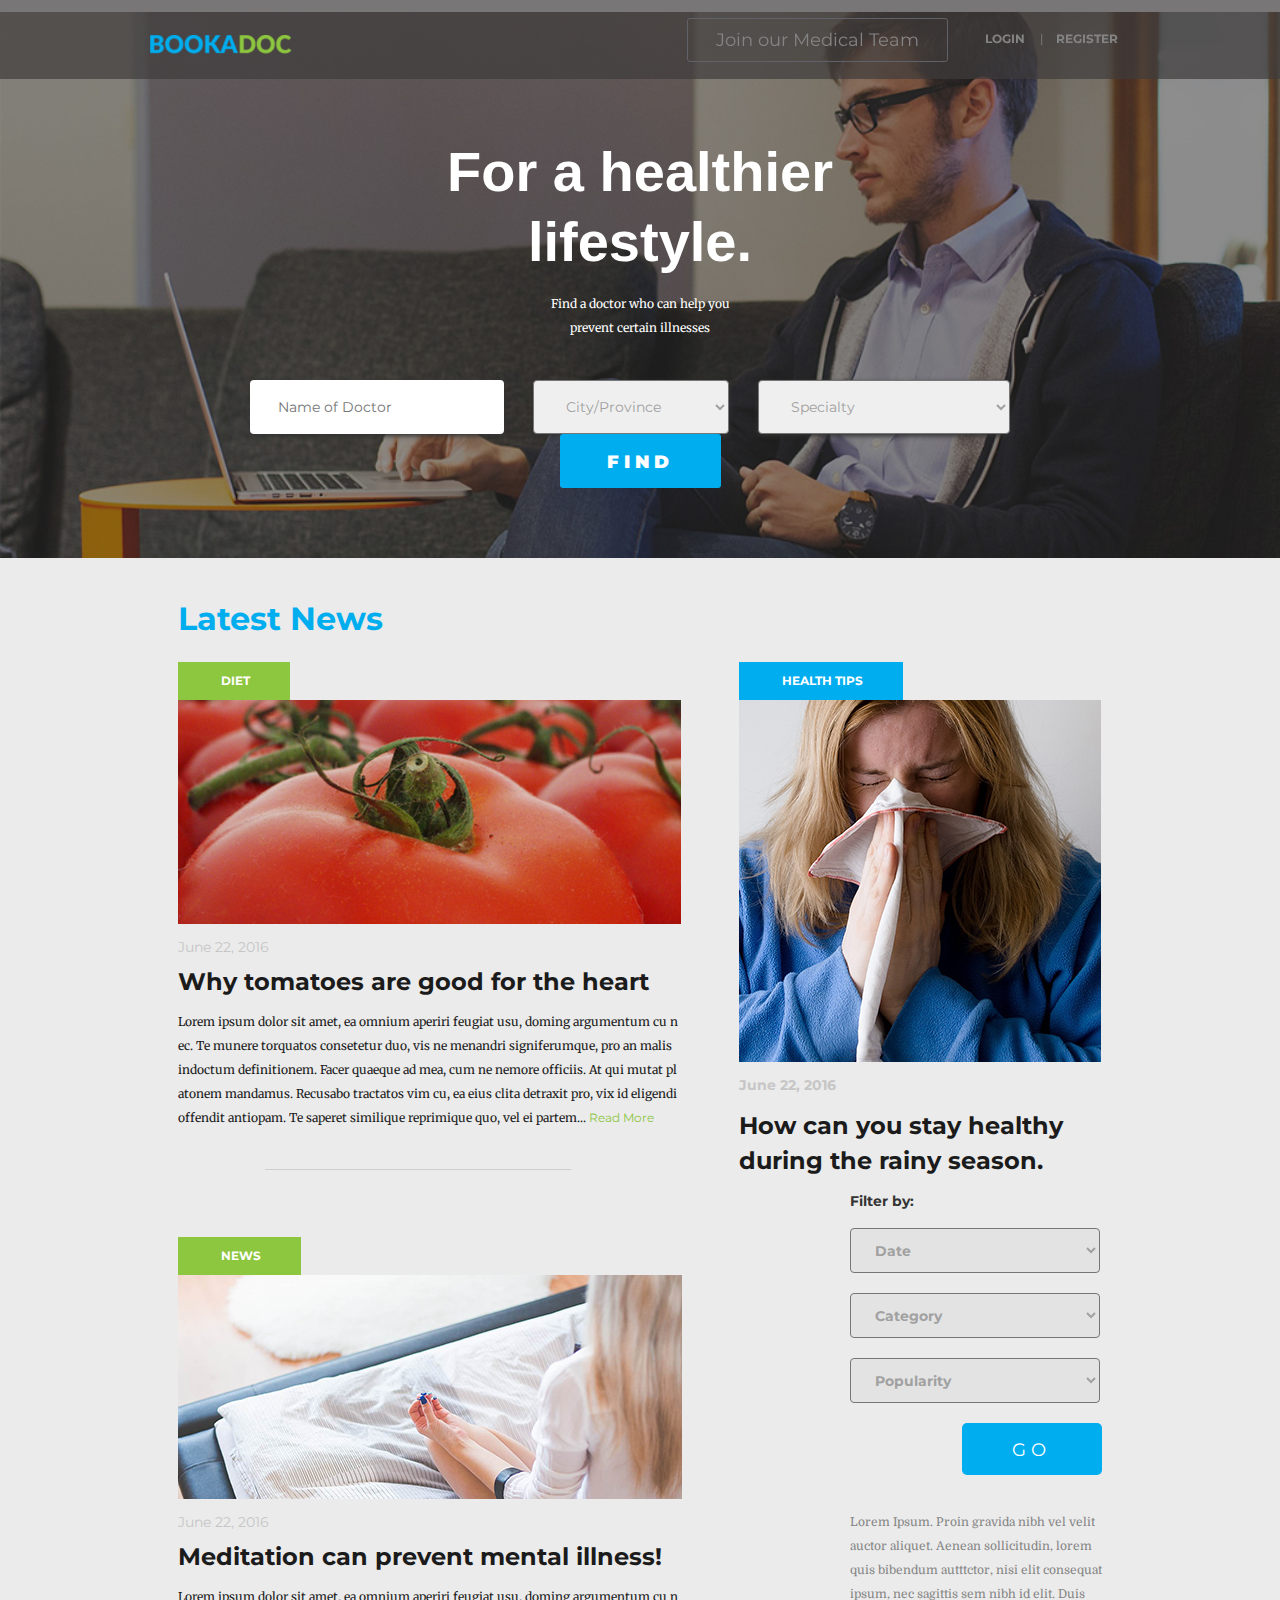
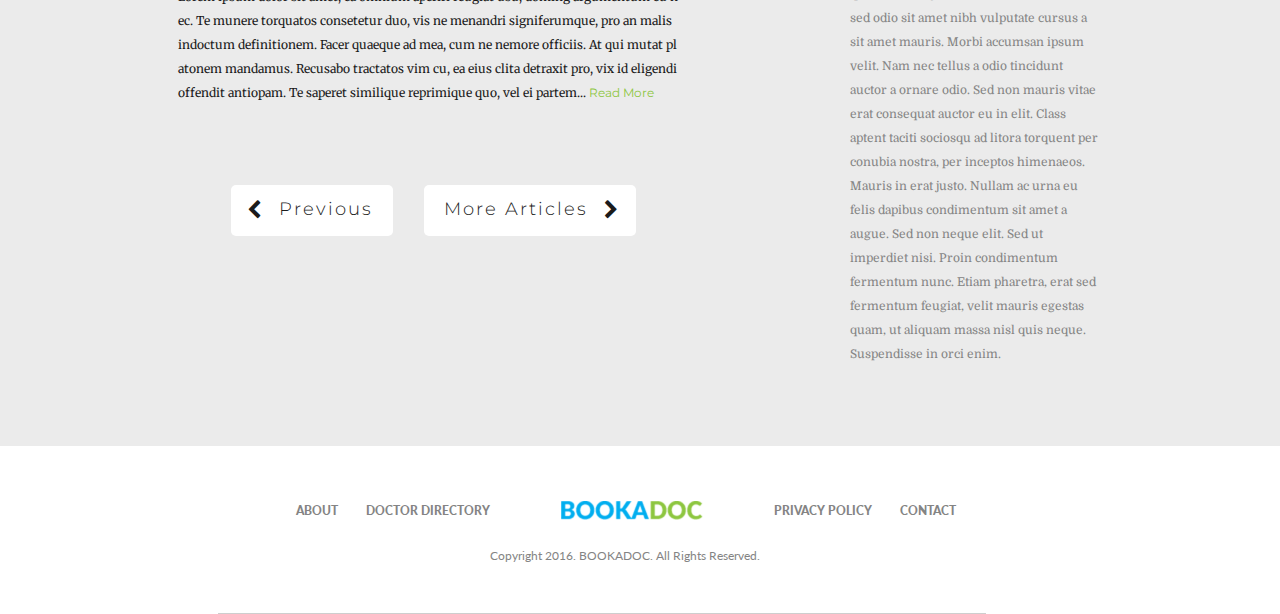
<file: article-list.html>
<!DOCTYPE html>
<html class="no-js">
    <head>
        <meta charset="utf-8">
        <meta http-equiv="x-ua-compatible" content="ie=edge">
        <title></title>

        <!-- Mobile -->
        <meta name="viewport" content="width=device-width, minimum-scale=1, maximum-scale=1, user-scalable=no, minimal-ui">
        <meta name="mobile-web-app-capable" content="yes">
        <meta name="apple-mobile-web-app-capable" content="yes">
        <meta name="apple-mobile-web-app-status-bar-style" content="black-translucent">

        <!-- Favicon -->
        <link rel="shortcut icon" type="image/x-icon" href="favicon.ico">

        <!-- JS -->
        <script src="js/modernizr-2.8.3.min.js"></script>
        <script src="js/jquery-1.8.3.min.js"></script>
        <script src="js/main.js"></script>

        <!-- Fonts -->
        <link href='https://fonts.googleapis.com/css?family=Lato:400,300,700,900' rel='stylesheet' type='text/css'>
        <link href='https://fonts.googleapis.com/css?family=Montserrat:400,700' rel='stylesheet' type='text/css'>
        <link href='https://fonts.googleapis.com/css?family=Merriweather:400,700,900' rel='stylesheet' type='text/css'>
        <link href='https://fonts.googleapis.com/css?family=Domine:400,700' rel='stylesheet' type='text/css'>2
        
        <!-- CSS -->
        <link rel="stylesheet" href="css/reset.custom.css">
        <link rel="stylesheet" href="css/font-awesome.min.css">
        <link rel="stylesheet" href="style.css">


    </head>

    <body>
        <!-- Body Wrapper -->
        <div class="body-wrapper">
            <!-- Main Header -->
            <header class="main-header">
                 <div class="wrapper">
                     <a href="index.html" class="logo-bookadoc float-left"></a>
                     <div class="main-nav float-right">
                        <ul>
                            <li>
                                <a href="#" class="btn join ">Join our Medical Team</a>                           
                            </li>
                            <li>
                                <a href="login-form.html">login</a> |
                            </li>
                            <li>
                                <a href="#">register</a>
                            </li>
                        </ul>
                     </div>
                     <div class="clear"></div>
                 </div>
            </header>

            <main class="main-content">
                <section class="section-content healthier-lifestyle bg-healthier-lifestyle">
                    <div class="wrapper42">
                        <div class="healthier-lifestyle-content text-center">
                            <h1>For a healthier lifestyle.</h1>
                            <span>Find a doctor who can help you<br> prevent certain illnesses</span>
                        </div>
                        <div class="form-find text-center">
                            <form>
                                <input type="text" name="Name of Doctor" placeholder="Name of Doctor">
                                <select>
                                    <option value="">City/Province</option>
                                </select>
                                <select>
                                    <option value="">Specialty</option>
                                </select>
                                <input type="submit" value="find" class="btn find">
                            </form>
                        </div>
                    </div>
                </section>

                <section class="section-content article-list">
                    <div class="wrapper42">
                        <h2>Latest News</h2>
                        <div class="article-list-content">
                            <ul>
                                <li>
                                    <figure>
                                        <label>diet</label>
                                         <img src="images/article-list-tomato.jpg">
                                    </figure>
                                    <span>June 22, 2016</span>
                                    <h2>Why tomatoes are good for the heart</h2>
                                    <p>
                                        Lorem ipsum dolor sit amet, ea omnium aperiri feugiat usu, doming argumentum cu nec. Te munere torquatos consetetur duo, vis ne menandri signiferumque, pro an malis indoctum definitionem. Facer quaeque ad mea, cum ne nemore officiis. At qui mutat platonem mandamus. Recusabo tractatos vim cu, ea eius clita detraxit pro, vix id eligendi offendit antiopam. Te saperet similique reprimique quo, vel ei partem...
                                        <a href="#">Read More</a>
                                    </p>
                                </li>
                               <div class="clear"></div>
                                <li>
                                    <figure>
                                        <label>News</label>
                                         <img src="images/article-list-meditate.jpg">
                                    </figure>
                                    <span>June 22, 2016</span>
                                    <h2>Meditation can prevent mental illness!</h2>
                                    <p>
                                        Lorem ipsum dolor sit amet, ea omnium aperiri feugiat usu, doming argumentum cu nec. Te munere torquatos consetetur duo, vis ne menandri signiferumque, pro an malis indoctum definitionem. Facer quaeque ad mea, cum ne nemore officiis. At qui mutat platonem mandamus. Recusabo tractatos vim cu, ea eius clita detraxit pro, vix id eligendi offendit antiopam. Te saperet similique reprimique quo, vel ei partem...
                                        <a href="#">Read More</a>
                                    </p>
                                </li>
                            </ul>
                            <div class="text-center">
                                <a href="#" class="btn article-list">Previous</a>
                                <a href="#" class="btn article-list">More Articles</a>
                            </div>
                        </div>
                        <aside class="side-bar article-list">
                            <div>
                                <figure>
                                    <label>health tips</label>
                                    <img src="images/article-list-sneeze.jpg">
                                </figure>
                                <span>June 22, 2016</span>
                                <h2>How can you stay healthy during the rainy season.</h2>
                            </div>
                            <div class="form-filter">
                                <span>Filter by:</span>
                                <form>
                                    <select>
                                        <option>Date</option>
                                    </select>
                                    <select>
                                        <option>Category</option>
                                    </select>
                                    <select>
                                        <option>Popularity</option>
                                    </select>
                                    <input type="submit" name="go" value="go" class="btn go float-right">
                                    <div class="clear"></div>
                                </form>
                                <p>
                                    Lorem Ipsum. Proin gravida nibh vel velit auctor aliquet. Aenean sollicitudin, lorem quis bibendum autttctor, nisi elit consequat ipsum, nec sagittis sem nibh id elit. Duis sed odio sit amet nibh vulputate cursus a sit amet mauris. Morbi accumsan ipsum velit. Nam nec tellus a odio tincidunt auctor a ornare odio. Sed non  mauris vitae erat consequat auctor eu in elit. Class aptent taciti sociosqu ad litora torquent per conubia nostra, per inceptos himenaeos. Mauris in erat justo. Nullam ac urna eu felis dapibus condimentum sit amet a augue. Sed non neque elit. Sed ut imperdiet nisi. Proin condimentum fermentum nunc. Etiam pharetra, erat sed fermentum feugiat, velit mauris egestas quam, ut aliquam massa nisl quis neque. Suspendisse in orci enim.
                                </p>
                            </div>
                            <div class="clear"></div>
                        </aside>
                        <div class="clear"></div>
                    </div>
                </section>
            </main>


            <!-- Main Footer -->
            <footer class="main-footer">
                <section class="section-content footer text-center">
                    <div class="wrapper42">
                        <div class="footer-nav">
                            <ul>
                                <li>
                                    <a href="about-us.html"> About</a>
                                </li>

                                <li>
                                    <a href="directory.html"> Doctor Directory</a>
                                </li>
                                <li>
                                    <a href="index.html" class="logo-bookadoc"></a>
                                </li>
                                
                                <li>
                                    <a href="#"> Privacy Policy</a>
                                </li>
                                <li>
                                    <a href="#">Contact</a>
                                </li>
                            </ul>
                        </div>
                        <span>Copyright 2016. BOOKADOC. All Rights Reserved.</span>
                    </div>
                </section>
            </footer>

        </div>
        
        <!-- JS -->

        <script>
            $(function() {

              // $(window).scroll(function() {
              //       if( $(window).scrollTop() > 0)
              //           $('.main-header').css('background', 'rgba(255,255,255,1)');
              //       else
              //           $('.main-header').css('background', 'rgba(255,255,255,0.7)');
              //   });


                $('.tab-links.nav ul li a').on("click", function (e){
                    e.preventDefault(); 
                    $('.tab-links.nav ul li a.active').removeClass('active');
                    $(this).addClass('active');
                    $('.tab-content.nav.active').removeClass('active');
                    $(this.rel).addClass('active');
                });

            });
        </script>
    </body>
</html>
</file>
<file: style.css>
@font-face {
  font-family: 'Montserrat-ExtraBold', sans-serif;
  src: url('fonts/Montserrat-ExtraBold.eot?#iefix') format('embedded-opentype'),
  url('fonts/Montserrat-ExtraBold.woff') format('woff'),
  url('fonts/Montserrat-ExtraBold.ttf')  format('truetype'),
  url('fonts/Montserrat-ExtraBold.svg#Montserrat-ExtraBold') format('svg');
  font-weight: normal;
  font-style: normal;
}

@font-face {
  font-family: 'Font Awesome';
  src: url('fonts/fontawesome-webfont.eot?#iefix') format('embedded-opentype'),
  url('fonts/fontawesome-webfont.woff') format('woff'),
  url('fonts/fontawesome-webfont.ttf')  format('truetype'),
  url('fonts/fontawesome-webfont.svg#Font Awesome') format('svg');
  font-weight: normal;
  font-style: normal;
}


body {
	font-family: 'Lato', sans-serif;
	font-size: 12px;
	color: #fff;
}

p { line-height: 24px; }

a { color: #333; }

h1 {
	font-family: 'Montserrat-ExtraBold', sans-serif;
	font-size: 56px;
	font-weight: 900;
	color: #fff;
	max-width: 616px;
	margin: 0 auto;
	line-height: 70px;
}

h2 {
	font-family: 'Montserrat', sans-serif;
	font-size: 32px;
	font-weight: 700;
	color: #fff;
	max-width: 515px;
	margin: 0 auto;
}

h3 {
	font-family: 'Montserrat', sans-serif;
	font-size: 24px;
	font-weight: 700;
	color: #343434;
}

select {
	-webkit-appearance: menulist;
}

.icon {
	display: inline-block;
	background-repeat: no-repeat;
	vertical-align: middle;
}

.body-wrapper { position: relative; overflow: hidden;}

.wrapper { max-width: 1008px; margin: 0 auto; padding: 0 14px;}

.wrapper42 { max-width: 1008px; margin: 0 auto; padding: 0 42px;}


.logo-bookadoc {
	display: inline-block;
	background: url('images/logo-bookadoc.png') no-repeat;
	background-size: 142px;
	width: 142px;
	height: 19px;
	margin-top: 17px;
}

/*-- Section-Conte8t --*/
.section-content { padding: 94px 0 100px; }

.section-content.header {padding: 25px 14px 17px 14px;}

.section-content.banner { padding: 22% 0 16%; }

.section-content.footer { padding: 55px 0 52px; }

/*-- Background --*/
.bg-banner {
	background: url('images/bg-banner.jpg') no-repeat;
	background-size: cover;
}

.bg-skyblue {
	background: url('images/bg-skyblue.jpg') no-repeat;
	background-size: cover;
}

/*--- Button ---*/
.btn {
	display: inline-block;
	vertical-align: middle;
	font-family: 'Montserrat', sans-serif;
	font-size: 18px;
	color: #fff;
	text-transform: uppercase;
	letter-spacing: 5px;
	min-width: 161px;
	padding: 16px 22px 14px 22px;
	cursor: pointer;
	border: #fff 1px solid;
	border-top-left-radius: 3px;
	border-top-right-radius: 3px;
	border-bottom-left-radius: 3px;
	border-bottom-right-radius: 3px;
}

.btn:hover {
	background-color: #00aeef;
	border: #00aeef 1px solid;
}

.btn.join {
	color: #848484;
	letter-spacing: initial;
	text-transform: initial;
	background-color: inherit;
	padding: 12px 28px;
	min-width: 194px;
	border: #5f6369 1px solid;
}

.btn.find {
	font-weight: 900;
	background: #00aeef;
	padding: 17px 0 15px;
	border: none;
}

.btn.find:hover {
	background: #3abdee;
}

/*-- Main Nav --*/
.main-header {
	position: fixed;
	z-index: 999;
	top: 0;
	left: 0;
	background: rgba(62, 60, 60, 0.7);
	padding: 18px 0 17px;
	width: 100%;
}

.main-nav ul {
	font-size: 0;
}

.main-nav ul li {	
	display: inline-block;
	font-family: 'Montserrat', sans-serif;
	font-size: 12px;
	color: #848484;
}

.main-nav ul li:not(:first-child) a {
	font-weight: 700;
	color: inherit;
	text-transform: uppercase;
	padding: 0 12px;
}

.main-nav ul li:first-child a {
	color: #848484;
	margin-right: 25px;
}

/*-- Footer --*/
.main-footer { color: #848484; }
.main-footer span { margin-left: -30px; }
.footer-nav {
	margin-bottom: 30px;
}

.footer-nav ul {
	font-size: 0;
}

.footer-nav ul li {
	display: inline-block;
	vertical-align: middle;
	padding-right: 28px;
}

.footer-nav ul li a {
	font-family: 'Lato', sans-serif;
	font-size: 12px;
	color: #848484;
	font-weight: 900;
	text-transform: uppercase;

}

.footer-nav ul li:nth-child(3) .logo-bookadoc {
	margin: 0 43px;
}

/*-- BANNER --*/
.banner-content h1 { margin-bottom: 21px; }

.banner-content p { 
		max-width: 310px;
		margin:0 auto;
}

/*--- Form ---*/
.form-find {
	margin-top: 40px;
}

.form-find input[type="text"],
.form-find select{
	vertical-align: middle;
	height: 54px;
	font-family: 'Montserrat', sans-serif;
	font-size: 14px;
	color: #a1a1a1;
	padding: 0 28px;
	box-shadow: 0px 2px 5px #313131;
	border-top-left-radius: 4px;
	border-top-right-radius: 4px;
	border-bottom-left-radius: 4px;
	border-bottom-right-radius: 4px;
}

.form-find select:first-of-type { min-width: 196px; margin: 0 26px; }
.form-find select:last-of-type { min-width: 252px; margin-right: 21px;}

/*-- Convenience --*/
.convenience-content {
	margin-top: 60px;
}

.convenience-content p {
	max-width: 270px;
	margin: 0 auto;
	padding-bottom: 32px;
}

.convenience-content div:first-of-type {
	padding-left: 182px;
}

.convenience-content div:last-of-type {
	padding-left: 85px;
}

/*-- UNIVERSAL --*/
.clear { clear: both; }

.table { display: table; width: 100%; height: 100%;}

.row { display: table-row; font-size: 0;}

.cell { display: table-cell; vertical-align: middle;}

.text-center { text-align: center;}
.text-left { text-align: left;}
.text-right { text-align: right;}

.float-left { float: left; }
.float-right { float: right; }


/*--Doctor Directory(Global)*/

/*-- Doctor Directory(Section) -- */
.section-content.find-your-doctor { padding: 175px 0 85px; }
.section-content.doctor-directory { padding: 50px 0; }

/*--Doctor Directory(Find your Doctor section) -- */
.section-content.find-your-doctor h1 {
	max-width: initial;
	margin: initial;
}


/*-- Doctor Directory (Background) -- */
.doctor-directory { background: #f3f3f3; }
.bg-find-your-doctor {
	background: url('images/bg-directory-banner.jpg');
	background-size: cover;
}

.bg-side-bar {
	background: url('images/bg-side-bar.jpg');
	background-size: cover;
}

/*-- Doctor Directory (Button) */
.btn.doctor-info {
	background: initial;
	font-family: 'Lato', sans-serif;
	font-size: 12px;
	font-weight: normal;
	text-align: center;
	color: #00aeef;
	letter-spacing: 4px;
	min-width: 140px;
	padding: 11px 14px 10px 15px;
	border: 1px solid #00aeef;
	border-radius: 30px;
	border-top-left-radius: 30px;
	border-top-right-radius: 30px;
	border-bottom-left-radius: 30px;
	border-bottom-right-radius: 30px;
}

.btn.go {
	background: #00aeef;
	min-width: 140px;
	border: none;
	border-radius: 5px;
	border-top-left-radius: 5px;
	border-top-right-radius: 5px;
	border-bottom-left-radius: 5px;
	border-bottom-right-radius: 5px;
}

.btn.go:hover { background: #3abdee; }

.btn.view-more {
	background: initial;
	font-family: 'Lato', sans-serif;
	font-size: 18px;
	font-weight: 700;
	text-align: center;
	color: #8dc63f;
	letter-spacing: 4px;
	min-width: 196px;
	padding: 16px 32px 14px 31px;
	border: 1px solid #8dc63f;
	border-radius: 30px;
	border-top-left-radius: 30px;
	border-top-right-radius: 30px;
	border-bottom-left-radius: 30px;
	border-bottom-right-radius: 30px;

}
/*-- Doctor Directory (Content)*/

.doctor-directory-content, .side-bar.join-now {
	word-wrap: break-word;
	float: left;
}

.doctor-directory-content {
	width: 67%;
	padding-right: 26px;
}

.content-list h3 {
	color: #343434;
	padding-bottom: 10px;
}

.content-list span {
	font-weight: 700;
	color: #848484;
	max-width: 252px;
	margin: 0 auto;
}

.content-list p {
	font-family: 'Montserrat', sans-serif;
	font-size: 12px;
	color: #343434;
	line-height: 20px;
	padding: 22px 0 30px;
}

.content-list figure {
	width: 37%;
	float: left;
}

.content-list figure img { width: 100%; }

.content-list ul li {
	margin-bottom: 30px;
	border-top-right-radius: 4px;
	border-bottom-right-radius: 4px; 
	box-shadow: 0px 2px 1px #d5d0d0;
}

.content-list ul li:nth-child(even) div:first-of-type { background: #e1e1e1; }

.content-list ul li:last-of-type { margin-bottom: 50px; }

.content-list ul li div:first-of-type {
	width: 63%;
	float: left;
	text-align: left;
	background: #cecece;
	padding: 38px 0 22px 29px;
}


.content-list li div a:first-of-type { margin-right: 15px; }
.content-list li div a:last-of-type { margin-left: 15px; }

/*-- Doctor Directory (Side Bar)*/
.side-bar.join-now { width: 33%; }

.side-bar.join-now h2 {
	font-family: 'Montserrat',sans-serif;
	font-size: 52px;
	text-transform: uppercase;
	line-height: 68px;
	padding-bottom: 5px;
}

.side-bar.join-now h3 {
	font-family: 'Montserrat',sans-serif;
	color: #fff;
	font-weight: 700;
	font-size: 24px;
	line-height: 40px;
}
.join-now-content { padding: 364px 56px 400px; }

/*-- Doctor Directory (form)*/
.form-filter {
	width: 70%;
	float: right;
	max-width: 252px;
}

.form-filter form { padding-bottom: 35px; }

.form-filter > p {
	font-family: 'Domine', serif;
	color: #848484;
}

.form-filter select {
	font-family: 'Montserrat', sans-serif;
	font-size: 14px;
	font-weight: 700;
	color: #a1a1a1;
	background: #e3e3e3;
	height: 45px;
	min-width: 250px;
	padding: 12px 0 12px 20px;
	border-radius: 4px;
	margin-bottom: 20px;
	border-top-left-radius: 4px;
	border-top-right-radius: 4px;
	border-bottom-left-radius: 4px;
	border-bottom-right-radius: 4px;

}

.form-filter select:first-of-type { margin-top: 20px; }



/*-- Log In (Background) --*/
.bg-track-your-health {
	background: url('images/bg-track-your-health.jpg') no-repeat;
	background-size: cover;
}

.bg-skyblue-login {
	background: url('images/bg-skyblue-login.jpg') no-repeat;
	background-size: cover;
}

/*-- Log In (Button) --*/
.btn.login {
	font-size: 16px;
	font-weight: 700;
	background: #8dc63f;
	text-transform: initial;
	letter-spacing: initial;
	min-width: 112px;
	padding: 14px 31px 13px 30px;
	border: none;
	border-radius: 4px;
	border-top-left-radius: 4px;
	border-top-right-radius: 4px;
	border-bottom-left-radius: 4px;
	border-bottom-right-radius: 4px;
}

.btn.login-options {
	font-size: 14px;
	font-weight: 700;
	color: #1e1b1d;
	background: initial;
	text-align: left;
	text-transform: initial;
	letter-spacing: initial;
	min-width: 335px;
	padding: 7px 0 6px 10px;
	border: 1px solid #b2b5b6 !important;
	border-radius: 4px;
	margin: 7px 0;
	border-top-left-radius: 4px;
	border-top-right-radius: 4px;
	border-bottom-left-radius: 4px;
	border-bottom-right-radius: 4px;
}

/*-- Log In (Section Content) --*/
.section-content.track-your-health { padding: 131px 0 75px; }

.section-content.login { padding: 75px 0 100px; }


/*-- Log In (Banner Content) --*/
.track-your-health h1 { padding-bottom: 30px; }

.track-your-health p {
	font-family: 'Merriweather', serif;
	font-size: 12px;
}

/*-- Log In (Form-login) --*/
.form-login {
	font-family: 'Montserrat', sans-serif;
	background: #fff;
	width: 100%;
	max-width: 450px;
	margin: 0 auto;
	padding: 33px 0 58px;
	border-radius: 13px;
	border-top-left-radius: 13px;
	border-top-right-radius: 13px;
	border-bottom-left-radius: 13px;
	border-bottom-right-radius: 13px;
	box-shadow: 0px 3px 4px #087fad;
}

.form-container {
	max-width: 336px;
	margin: 0 auto;
	padding: 30px 0 0;
	border-top: 1px solid #dddedf;
}

.form-login h2 {
	font-size: 32px;
	font-weight: 700;
	color: #2e3235;
	letter-spacing: 5px;
	padding-bottom: 26px;
}

.form-login form div:first-of-type div:first-of-type {
	font-size: 12px;
	font-weight: normal;
	color: #2f3234;
}

.form-login form div:first-of-type div:first-of-type a {
	display: block;
	text-align: left;
	padding: 8px 0;
}

.form-login form div:first-of-type div:first-of-type a:first-of-type { padding-top: 0; }

.form-login form div:first-of-type div a span { color: #00adef; }

.form-login form div:nth-child(2) { border-top: none; }

.form-login .or-line {
	/*for line with or*/
	text-align: center;
	width: 100%;
	height: 8px;
	border-bottom: 1px solid #dddedf;
	margin-bottom: 21px;
}

.form-login .or-line span {
	/*for content of line with or*/
	font-size: 16px;
	color: #b2b5b6;
	background: #fff;
	padding: 0 10px;

} 	

.form-login form .login-options img { padding-right: 18px; }

.form-login input[type="email"],
.form-login input[type="password"] {
	font-size: 18px;
	color: #2e3235;
	padding: 17px 0 16px 25px;
	min-width: 332px;
	border: 2px solid #dddedf;
	border-radius: 5px;
	border-top-left-radius: 5px;
	border-top-right-radius: 5px;
	border-bottom-left-radius: 5px;
	border-bottom-right-radius: 5px;
	margin-bottom: 20px;
}

.side-bar {
	float: left;
	width: 100%;
	max-width: 252px;
	margin: 0 auto;
	word-wrap: break-word;
}

.side-bar span {
    font-family: 'Montserrat', sans-serif;
    font-size: 14px;
    font-weight: 700;
    color: #343434;
}

/*-- Doctor's Profile(Section Content) --*/
.section-content.looking-for { padding: 131px 0 81px; }
.section-content.doctor-profile { padding: 35px 0 100px; }

/*-- Doctor's Profile(Background) --*/
.bg-looking-for {
	background: url('images/bg-looking-for.jpg') no-repeat;
	background-size: cover;
}

.section-content.doctor-profile { background: #ebebeb; }


/*-- Doctor's Profile (Button) --*/

.btn.doctor-contact {
	font-size: 12px;
	font-weight: 700;
	color: #00aeef;
	text-align: center;
	letter-spacing: 2px;
	background: none;
	min-width: 80px;
	padding: 5px 0 6px;
	border: 2px solid #00aeef;
	margin: 0 13px;
	border-radius: 30px;
	border-top-left-radius: 30px;
	border-top-right-radius: 30px;
	border-bottom-left-radius: 30px;
	border-bottom-right-radius: 30px;
}

.btn.book-now {
	font-size: 12px;
	color: #8dc63f;
	text-align: center;
	min-width: 140px;
	padding: 11px 30px 12px;
	border: 2px solid #8dc63f;
	border-radius: 30px;
	border-top-left-radius: 30px;
	border-top-right-radius: 30px;
	border-bottom-left-radius: 30px;
	border-bottom-right-radius: 30px;

}

.btn.book-now:hover { background: initial; }

/*-- Doctor's Profile (Banner) --*/
.looking-for h1 { padding-bottom: 20px; }

/*-- Doctor's Profile (Content) --*/
.side-bar.doctor-profile {
	width: 28%;
	padding-right: 14px;
	max-width: none;

}

.profile-info {
	float: left;
	width: 72%;
	margin: 0 auto;
	padding-left: 14px;
	word-wrap: break-word;
}

.doctor-profile figure {
	background: #f9f9f9;
	border-radius: 20px;
	padding: 5px;
	border-top-left-radius: 20px;
	border-top-right-radius: 20px;
	border-bottom-left-radius: 20px;
	border-bottom-right-radius: 20px;
}

.doctor-profile figure img {
	border-radius: 20px;
	border: 4px solid #f3f3f3;
	border-top-left-radius: 20px;
	border-top-right-radius: 20px;
	border-bottom-left-radius: 20px;
	border-bottom-right-radius: 20px;
	
}

.doctor-contact-buttons { padding: 25px 0; }

.side-bar.doctor-profile div:last-of-type { background: #e1e1e1; }

.side-bar.doctor-profile div:last-of-type ul li {
	padding: 44px 0 40px;
	border-bottom: 2px solid #cccccc;
}

.side-bar.doctor-profile div:last-of-type ul li:last-child { border-bottom: none; }

.side-bar.doctor-profile div:last-of-type ul li a{
	font-family: 'Montserrat', sans-serif;
	font-size: 14px;
	font-weight: normal;
	color: #949494;
}

.side-bar.doctor-profile div:last-of-type ul li a:hover { color: #00aeef; }
.side-bar.doctor-profile span {
	font-size: 22px;
	color: #00aeef;
	letter-spacing: 2px;
}

.side-bar.doctor-profile div:last-of-type ul li:first-child a {
	display: block;
	padding-bottom: 7px;
}

/*-- Doctor Profile (Profile info) --*/
.profile-info table {
	vertical-align: middle;
	height: 100%;
}

.profile-info h3 {
	font-size: 32px;
	line-height: 38px;
}

.profile-info span {
	font-family: 'Montserrat', sans-serif;
	font-size: 18px;
	color: #848484;
	line-height: 28px;
}

.profile-info p {
	font-family: 'Montserrat', sans-serif;
	font-size: 16px;
	font-weight: 700;
	color: #343434;
	line-height: 40px;
}

.doctor-credentials {
	max-width: 670px;
	width: 100%;
	margin: 0 auto;
	background: #fff;
}

.doctor-credentials ul li {
	padding: 45px 0 45px 29px;
	border-bottom: 2px solid #d7d7d7;
}

.doctor-credentials ul li span {
	font-family: 'Montserrat', sans-serif;
	font-size: 18px;
	font-weight: 700;
	color: #343434;
	padding-bottom: 17px;
}

.doctor-credentials ul li p {
	font-family: 'Merriweather', serif;
	font-size: 12px;
	text-align: left;
	color: #7d7d7d;
	max-width: 420px;
}

/*-- Profile (Section Content) --*/
.section-content.experience-better { padding: 131px 0 85px; }

.section-content.profile { padding: 50px 0 115px; }

/*-- Profile (Background) --*/
.bg-experience-better {
	background: url('images/bg-experience-better.jpg') no-repeat;
	background-size: cover;
}

.profile { background: #ebebeb; }

/*-- Profile (Banner) --*/
.experience-better-content h1 { padding-bottom: 30px; }

.experience-better-content p {
	font-family: 'Merriweather', serif;
	font-size: 12px;
	font-weight: normal;
}
.tab-links.nav { margin-bottom: 35px; }

.tab-links.nav ul li a {
	vertical-align: middle;
	font-family: 'Montserrat', sans-serif;
	font-size: 18px;
	color: #9fa1a2;
	letter-spacing: 1px;
	padding: 16px 27px 14px;
	border-right: #bfc0c1 2px solid;
}

.tab-links.nav ul {
	font-size: 0;
	padding-bottom: 25px;
	border-bottom: #c3c4c4 2px solid;
}

.tab-links.nav ul li { display: inline-block; }

.tab-links.nav ul li a:hover { color: #00aeef; }
.tab-links.nav ul li:last-child a { border-right: none; }

.tab-links.nav ul li a i {
	vertical-align: middle;
	font-size: 36px;
	margin-right: 17px;
}

/*-- Profile Content (appointments-content) --*/
.tab-links.nav ul li a.active { color: #00aeef !important; }
.tab-content.active { display: block !important; }
.tab-content.form-tab.active { display: block !important; }
.tab-content { display: none; }
.tab-links.side-bar ul li a.active { color: #00aeef; }
.tab-links.side-bar ul li.active { border-left: 4px solid #00aeef; }


#appointment {
	font-family: 'Montserrat', sans-serif;
	font-size: 16px;
	color: #9fa1a2;
	padding-bottom: 35px;
	border-bottom: 2px solid #c3c4c4;
}

#appointment a { color: #00aeef; }

#appointment p {
	text-align: center;
	max-width: 275px;
	margin: 0 auto;
}

#appointment div:first-of-type {
	display: block;
	text-align: left;
	color: #25282a;
	background: #e0e0e0;
	padding: 9px 0 10px 16px;
	border: 2px solid #c3c4c4;
	margin-bottom: 40px;
}

.tab-links.side-bar {
	font-family: 'Montserrat', sans-serif;
	font-size: 16px;
	color: #9fa1a2;
	max-width: 308px;
	width: 33%;
	padding-right: 28px;
}

.tab-links.side-bar ul li {
	vertical-align: middle;
	padding: 26px 0 22px 22px;
	border-left: 4px solid #9fa1a2;
	border-bottom: 2px solid #c4c5c5;
}
/*-- Form tab --*/
.btn.save {
	font-family: 'Montserrat', sans-serif;
	font-size: 16px;
	font-weight: normal;
	color: #fff;
	text-transform: initial;
	letter-spacing: 2px;
	background: #00aeef;
	min-width: 83px;
	padding: 10px 22px 11px;
	border: none;
	margin-right: 9px;
}

.btn.cancel {
	font-size: 16px;
	color: #00aeef;
	text-transform: initial;
	letter-spacing: 2px;
	background: initial;
	min-width: 0;
	padding: 0;
	border: none;
	margin-left: 9px;
}

.form-tab-container { padding: 0 22px 0 16px; }

.form-tab {
	float:left;
	word-break: break-all;
	font-family: 'Montserrat', sans-serif;
	font-size: 16px;
	color: #2d2926;
	width: 67%; 
}

.form-tab h3 {
	font-family: 'Montserrat', sans-serif;
	font-size: 16px;
	padding-bottom: 13px;
	border-bottom: 2px solid #bfc0c1;
	margin-bottom: 20px;
}

.form-tab > form > div {
	background-color: #e3e3e3;
	min-height: 570px;
	max-width: 660px;
	padding: 39px 30px 67px;
	margin: 0 auto;
	margin-bottom: 32px;

}

#form-profile ul { font-size: 0; }

#form-profile ul li {
	display: inline-block;
	float: left;
	font-family: 'Montserrat', sans-serif;
	font-size: 16px;
	width: 47%;
}

#form-profile ul li:nth-child(even) { width: 53%;}
#form-profile ul li:nth-child(9){ display: none; }
#form-profile ul li:first-child, #form-profile ul li:nth-child(8) {
	width: 100%;
	margin-bottom: 0;
}

#form-profile ul li:first-child a {
	font-size: 10px;
	color: #00aeef;
}

#form-profile ul li label {
	display: block;
	font-weight: normal;
	color: #2d2926;
	padding-bottom: 10px;
}

#form-profile ul li input[name="form-profile"], #form-profile ul li select[name="form-profile"] {
	min-width: 268px;
	padding: 10px 0 9px 15px;
	border: 2px solid #c3c4c4;
	margin-bottom: 20px;
}

#form-profile ul li:nth-child(14) {width: 102%; }
#form-profile ul li:nth-child(14) div { float: left; }
#form-profile ul li:nth-child(14) div:first-child { width: 27%; }
#form-profile ul li:nth-child(14) div:last-child { width: 73%; }


#form-profile ul li:nth-child(14) div:first-child select[name="form-profile"] {
	min-width: 137px;
}

#form-profile ul li:nth-child(14) div:last-child ul li{
	width: initial;
}

#form-profile ul li:nth-child(14) div:last-child ul li input[name="form-profile"] {
	width: 105px;
	min-width: 105px;
	margin-right: 10px;
}

#form-profile ul li:nth-child(14) div:last-child ul li:last-child input[name="form-profile"] {
	min-width: 171px !important;
	margin: 0;
}

#form-profile ul li:last-child div:last-child { width: 69%; }
/*-- Profile-appointment (Form Password) --*/
#form-password ul { font-size: 0; }

#form-password ul li {
	vertical-align: middle;
	display: block;
	float: left;
	font-family: 'Montserrat', sans-serif;
	font-size: 16px;
	width: 100%;
}
#form-password ul li label {
	display: block;
	padding-bottom: 10px;
}
#form-password ul li input[name="form-password"] {
	vertical-align: middle; 
	min-width: 268px;
	padding: 10px 0 9px 15px;
	border: 2px solid #c3c4c4;
	margin-bottom: 20px;
}

.fa-bars {
	font-size: 16px;
}

.fa-bars > sup {
	padding: 6px;
    background: red;
    color: white;
    border-radius: 3px;
    position: absolute;
    transform: translateY(-2px);
    transform: translate(-5px,30px);
	border-top-left-radius: 3px;
	border-top-right-radius: 3px;
	border-bottom-left-radius: 3px;
	border-bottom-right-radius: 3px;
}

/*-- Article List (Section Content) --*/
.section-content.healthier-lifestyle { padding: 125px 0 70px; }
.section-content.article-list { padding: 45px 0 80px; }

/*-- Article List (Background) --*/
.bg-healthier-lifestyle {
	background: url('images/bg-healthier-lifestyle.jpg') no-repeat;
	background-size: cover;
}

.article-list { background: #ebebeb; }


/*- Article List (Banner) --*/
.healthier-lifestyle h1 { padding-bottom: 15px; }
.healthier-lifestyle span {
	font-family: 'Merriweather', serif;
	font-size: 12px;
	color: #fff;
	line-height: 24px;
	max-width: 200px;
	margin: 0 auto;
}

/*-- Article List (Content) --*/

.article-list label {
	display: inline;
	font-family: 'Montserrat', sans-serif;
	font-size: 12px;
	font-weight: 700;
	color: #fff;
	text-transform: uppercase;
	min-width: 112px;
	background: #8dc63f;
	padding: 11px 40px 12px 43px;
}

.article-list h2 {
	display: block;
	color: #00aeef;
	padding-bottom: 40px;
	margin: initial;
}

.article-list-content { 
	float: left;
	text-align: left;
	word-break: break-all;
	width: 58%;
	padding-right: 25px;
}

.article-list-content ul li figure, .side-bar.article-list div figure {
	padding-bottom: 16px;
}

.article-list-content ul li figure img, .side-bar.article-list div figure img {
	padding-top: 13px;
}

.article-list-content ul li span, .side-bar.article-list div:first-child span {
	font-family: 'Montserrat', sans-serif;
	font-size: 14px;
	color: #c6c6c6;
}

.article-list-content ul li h2 { 
	font-size: 24px;
	color: #1b1b1b;
	padding: 16px 0;
	margin: initial;

}

.article-list-content ul li {
	padding: 40px 0;
	margin: 40px 0;
}

.article-list-content ul li:first-child {
	position: relative;
	padding-top: 0;
	margin-top: 0;
}

.article-list-content ul:first-child li:before {
    content: "";
    position: absolute;
    left: 17%;
    bottom: 0;
    height: 1px;
    width: 60%;
    border-bottom: 1px solid #cecece;
}

.article-list-content ul li p { 
	font-family: 'Merriweather', serif;
	font-size: 12px;
	color: #1b1b1b;
	max-width: 500px;
}

.article-list-content ul li a {
	font-family: 'Montserrat', sans-serif;
	font-size: 12px;
	color: #8dc63f;
}

.article-list-content > div > a:first-child { padding-right: 20px; }

.article-list-content > div > a:last-child { padding-left: 20px; }

.article-list-content > div > a:first-child:before {
	font-family: 'Font Awesome';
	font-size: 20px;
	font-weight: normal;
	vertical-align: middle;
	content: "\f053";
	padding: 11px 16px;
}

.article-list-content > div > a:last-child:after {
	font-family: 'Font Awesome';
	font-size: 20px;
	font-weight: normal;
	vertical-align: middle;
	content: "\f054";
	padding: 11px 16px;
}

.side-bar.article-list label { background: #00aeef; }

.side-bar.article-list {
	width: 42%;
	max-width: initial;
	padding-left: 25px;
}

.side-bar.article-list h2 {
	font-size: 24px;
	font-weight: 700;
	color: #1b1b1b;
	line-height: 35px;
	padding: 16px 0;
	margin: initial;
}

/*-- Article list (Button) --*/
.btn.article-list {
	font-family: 'Montserrat', sans-serif;
	font-weight: 300;
	color: #1b1b1b;
	text-transform: initial;
	letter-spacing: 2px;
	background: #fff;
	min-width: 112px;
	padding: 15px 0 16px 0;
	border: none;
	margin: 0 14px;
	border-radius: 5px;
	border-top-left-radius: 5px;
	border-top-right-radius: 5px;
	border-bottom-left-radius: 5px;
	border-bottom-right-radius: 5px;

}

/*-- Article Single (Section Content) --*/
.section-content.article-single { padding: 60px 0 70px; }

/*-- Article Single (Background) --*/
.article-single { background: #ebebeb; }

/*-- Article Single (Button) --*/
.btn.post {
	min-width: 96px;
	font-weight: 700;
	color: #fff;
	letter-spacing: 2px;
	background: #00aeef;
	padding: 12px 31px 13px 32px;
	border: none;
	border-radius: 4px;
	border-top-left-radius: 4px;
	border-top-right-radius: 4px;
	border-bottom-left-radius: 4px;
	border-bottom-right-radius: 4px;
}

.btn.back-to-top {
	font-family: 'Merriweather', serif;
	font-size: 12px;
	font-weight: 700;
	color: #1b1b1b;
	letter-spacing: 1px;
	text-transform: initial;
	background: #fff;
	padding: 13px 32px;
	border: none;
	border-radius: 5px;
}

/*-- Article Singe (Article-single-Content) --*/
.article-single-content {
	width: 58%;
	float: left;
	word-wrap: break-word;
	padding-right: 25px;
}

.article-single-content h2 {
	font-family: 'Montserrat', sans-serif;
	font-size: 32px;
	color: #1b1b1b;
	line-height: 45px;
	padding: 27px 0;
	margin: initial;

}

.article-single-content label, .side-bar.article-single label {
	display: inline;
	font-family: 'Montserrat', sans-serif;
	font-size: 12px;
	font-weight: 700;
	color: #fff;
	text-transform: uppercase;
	min-width: 112px;
	background: #00aeef;
	padding: 11px 40px 12px 43px;
}

.article-content > div:first-of-type {
	padding-right: 28px;
}

.article-plugins i {
	border-radius: 30px;
	padding: 8px;
	background: #777776;
}

/*-- Article Single (Author) --*/

.author { margin-bottom: 30px; }
.author > img {
	padding-right: 10px;
}
.author div > label {
	display: block;
	color: #636363;
	line-height: 15px;
	text-transform: initial;
	min-width: initial;
	background: initial;
	padding: initial;
}

.author div > span { color: #c2c2c2; }


/*-- Article Single (Article Content) --*/

.article-content {
	position: relative;
	padding-bottom: 40px;
	margin-bottom: 45px;
}

.article-content:before, .comment-list:before{
    content: "";
    position: absolute;
    left: 10%;
    bottom: 0;
    height: 1px;
    width: 85%;
    border-bottom: 1px solid #cecece;
}

.article-content p {
	font-family: 'Merriweather', serif;
	font-size: 12px;
	color: #111111;
	max-width: 440px;
	padding: 32px 0;
	margin: 0 auto;
}

/*-- Article Content (Author-info) --*/
.author-info {
	background: #d7d7d7;
	max-width: 308px;
	margin: 0 auto;
	padding: 20px 15px 22px 14px;
}

.author-info label {
	display: block;
	font-family: 'Montserrat', sans-serif;
	font-size: 14px;
	color: #00aeef;
	text-transform: initial;
	line-height: 30px;	
	background: initial;
	min-width: initial;
	padding: initial;
}

.author-info > div > span {
	font-weight: 700;
	color: #1b1b1b;
}

.author-info > div > span:last-of-type {
	font-weight: 700;
	color: #00aeef;
}

.author-info > div > span > i {
	color: #959595;
	padding-right: 4px;
}

/*-- Article Content (Form-comment) --*/
.form-comment form textarea {
	font-family: 'Merriweather', serif;
	color: #acacac;
	height: 65px;
	min-width: 466px;
	padding: 16px 0 18px 17px;
	margin: 0 5px 10px 0;
	border-radius: 7px;
	resize: none;
}


/*-- Article Content (Comment Details) --*/
.comment-details {
	width: 100%;
	margin-bottom: 37px;
}

.comment-details figure { float: left; }

.comment-details table {
	float: left;
	vertical-align: middle;
	max-height: 28px;
	height: 100%;
	margin-left: 11px;
}

.comment-details table td {
	width: 100%;
	height: 28px;
}

.comment-details table span {
	display: block;
	font-family: 'Montserrat', sans-serif;
	font-size: 12px;
	color: #c2c2c2;
	padding: 3px 0;
}

.comment-details table small {
	font-size: 12px;
	color: #cbcbcb;
}

.comment-details p {
	font-family: 'Merriweather', serif;
	font-size: 12px;
	color: #1b1b1b;
	margin: 5px 0 0 40px;
}

/*-- Article Content (Comment List) --*/
.comment-list {
	position: relative;
	padding: 37px 0 70px;
	margin-bottom: 50px
}


/*-- Article Content (Side Bar) --*/

.side-bar.article-single {
	max-width: none;
	width: 42%;
	padding-left: 25px;
}

.side-bar.article-single > div {
	padding: 22px 0 50px;	
}

.side-bar.article-single > div > span {
	font-family: 'Montserrat', sans-serif;
	font-size: 14px;
	font-weight: 700;
	color: #c6c6c6;
}

.side-bar.article-single h3 {
	color: #1b1b1b;
	line-height: 32px;
	padding-top: 10px;
}

.side-bar.article-single div:first-child > ul {
	font-size: 0;
	padding-bottom: 13px;
}

.article-single .slider-nav li {
	display: inline-block;
	float: left;
	width: 33.33%;
}

.article-single .slider-for li {
	width: 100%;
}

.related-article figure img { padding: 13px 0 13px; }

/*-- Most popular Activities --*/
.most-popular-articles { padding-top: 40px !important; }

.most-popular-articles ul li {
	font-family: 'Montserrat', sans-serif;
	font-weight: 700;
	color: #1b1b1b;
	background: #fff;
	padding: 30px 33px 24px 22px;
	border-bottom: 1px solid #c2c2c2;
	border-left: 5px;
}

.most-popular-articles ul li a {
	font-family: 'Montserrat', sans-serif;
	font-weight: 700;
	font-size: 14px;
	color: #1b1b1b;
}

.most-popular-articles ul li a:hover { color: #00aeef; }

.most-popular-articles ul li:first-child { border-left: solid #8dc63f; }
.most-popular-articles ul li:nth-child(2) { border-left: solid #a4d165; }
.most-popular-articles ul li:nth-child(3) { border-left: solid #bbdd8c; }
.most-popular-articles ul li:nth-child(4) { border-left: solid #d1e8b2; }


/*-- Booking Page --*/
.booking-schedule {
	background: #fff;
	margin-bottom: 47px;
	padding: 25px 0 40px;
}

.booking-schedule > div:not(:last-child) { border-bottom: 2px solid #d7d7d7; }

.schedule-days { padding: 19px 29px; }

.schedule-days > ul {
	max-width: 542px;
	margin: 0 auto;
}

.schedule-days ul li a > span {
	display: block;
	font-size: 14px;
}

.schedule-days ul li a > span:first-of-type {
	font-size: 18px;
	font-weight: 700;
	color: #343434;
}

.schedule-hours { padding: 27px 0 33px; }
.schedule-hours > ul {
	max-width: 542px;
	margin: 0 auto;
}

.schedule-hours ul li {
	display: inline-block;
	float: left;
	width: 20%;
}

.schedule-hours ul li span { display: block; }

.schedule-hours .slick-prev, .schedule-hours .slick-next { display: none !important; }

.btn.book-now-form {
	font-size: 18px;
	letter-spacing: 2px;
	background: #8dc63f;
	min-width: 196px;
	padding: 29px 43px 28px 38px;
	border: none;
	border-radius: 6px;
	border-top-left-radius: 6px;
	border-top-right-radius: 6px;
	border-bottom-left-radius: 6px;
	border-bottom-right-radius: 6px;
}

.btn.hours {
	font-size: 10px;
	font-weight: 700;
	letter-spacing: initial;
	text-transform: initial;
	background: #8dc63f;
	border: none;
	border-radius: initial;
	padding: 8px 5px 9px 4px;
	margin-bottom: 10px;
	min-width: 55px;
}

.btn.book-now-form:hover, .btn.hours:hover { background: #00aeef; }

.what-insurance {
	max-width: 255px;
	margin: 0 auto;
}

.what-insurance > textarea {
	font-size: 12px;
	color: #c2c2c2;
	height: 86px;
	padding: 17px 0 0 22px;
	min-width: 255px;
	border: 1px solid #d3d3d3;
	border-radius: 7px;
	border-top-left-radius: 7px;
	border-top-right-radius: 7px;
	border-bottom-left-radius: 7px;
	border-bottom-right-radius: 7px;
	box-shadow: 0px 0px 5px #b6b6b7;
	resize: none;
}

.what-insurance > span {
	color: #343434;
	line-height: 60px;
}

.what-insurance > span:first-of-type { font-weight: 700; }
.what-insurance > select {
	font-family: 'Montserrat', sans-serif;
	font-size: 14px;
	color: #a1a1a1;
	background: #e2e2e2;
	min-width: 255px;
	padding: 14px 0 11px 20px;
	border-radius: 5px;
}

.what-insurance > select:after {
	font-family: 'Font Awesome';
	font-size: 20px;
	font-weight: normal;
	vertical-align: middle;
	content: "\f0d7";
}

.schedule-days .slick-prev:before, .schedule-days .slick-next:before { 
	color: #acacac;
	font-size: 30px;
}


/*-- About Us(Section Content) --*/

.section-content.help-improve-lives { padding: 210px 0 115px; }
.section-content.your-patients-help { padding: 75px 0 77px; }
.section-content.why-join { padding: 85px 0 77px; }
.section-content.got-questions { padding: 82px 0 115px; }

/*-- About Us(Background) --*/
.help-improve-lives{ background: #ebebeb; }
.got-questions { background: #82c341; }
.bg-your-patients-help {
	background: url('images/bg-your-patients-help.jpg') no-repeat;
	background-size: cover;
}

.bg-why-join {
	background: url('images/bg-skyblue-about-us.jpg') no-repeat;
	background-size: cover;
}

/*-- About Us(Help Improve Lives) --*/

.help-improve-lives h1 {
	color: #1e1b1d;
	max-width: 792px;
}

.help-improve-lives p {
	font-size: 24px;
	font-weight: 700;
	color: #1e1b1d;
	line-height: 45px;
	max-width: 424px;
	padding-bottom: 8px;
	margin: 0 auto;
}

/*- About Us (Your Patients Help) --*/
.your-patients-help h1 { max-width: 857px; }

.your-patients-help span {
	font-size: 24px;
	font-weight: 700;
	max-width: 664px;
	margin: 0 auto;
	line-height: 55px;
}

.doctor-slider {
	max-width: 604px;
	margin: 0 auto;
	margin-top: 60px;
}
.doctor-slider li {
	width: 100%;
	display: inline-block;
}

.doctor-slider li figure { padding-right: 15px; }
.doctor-slider li div { padding-left: 15px; }
.doctor-slider table {
	vertical-align: middle;
	height: 100%;
}
.doctor-slider table td > * { display: block; }

.doctor-slider h3 {
	color: #fff;
	font-size: 32px;
	line-height: 38px;
}

.doctor-slider label {
	font-family: 'Montserrat', sans-serif;
	font-size: 18px;
	line-height: 30px;
}


.doctor-slider span {
	font-size: 47px;
	color: #00aeef;
}

/*-- About Us (Doctor Slider) --*/

.doctor-slider .slick-prev:before, .doctor-slider .slick-next:before { font-size: 50px; }
.doctor-slider .slick-prev {
	left: -70px;
}

.doctor-slider.slick-next {
	right: -25px;
}

/*-- About Us (Why Join the Team) --*/
.why-join h1 { padding-bottom: 24px; }
.join-team {
	column-count: 2;
	-moz-column-count: 2;
	-webkit-column-count: 2;
	padding-bottom: 75px;
}


.join-team p {
	font-family: 'Merriweather', serif;
	font-size: 18px;
	font-weight: normal;
	line-height: 30px;
	max-width: 364px;
	padding-top: 30px;
	margin: 0 auto;
}

.join-team strong {
	display: block;
	font-family: 'Montserrat', sans-serif;
	font-size: 24px;
	padding-bottom: 14px;	
}

.why-join ul { font-size: 0 }

.why-join ul li {
	display: inline-block;
	float: left;
	font-size: 80px;
	font-family: 'Merriweather', serif;
	width: 33.33%;
}

.why-join ul li label {
	font-family: 'Montserrat', sans-serif;
	font-size: 18px;
	font-weight: 700;
	padding-bottom: 25px;
}

.why-join ul li figure {
	padding: 40px 0 33px;
}

.why-join ul li:nth-child(2) figure { padding-bottom: 25px; }
.why-join ul li p { font-size: 16px; }


/*-- About Us (Got Questions) --*/
.got-questions span {
	display: block;
	font-family: 'Montserrat', sans-serif;
	font-size: 24px;
	font-weight: 700;
	line-height: 40px;
	padding-bottom: 15px; 
}
</file>
